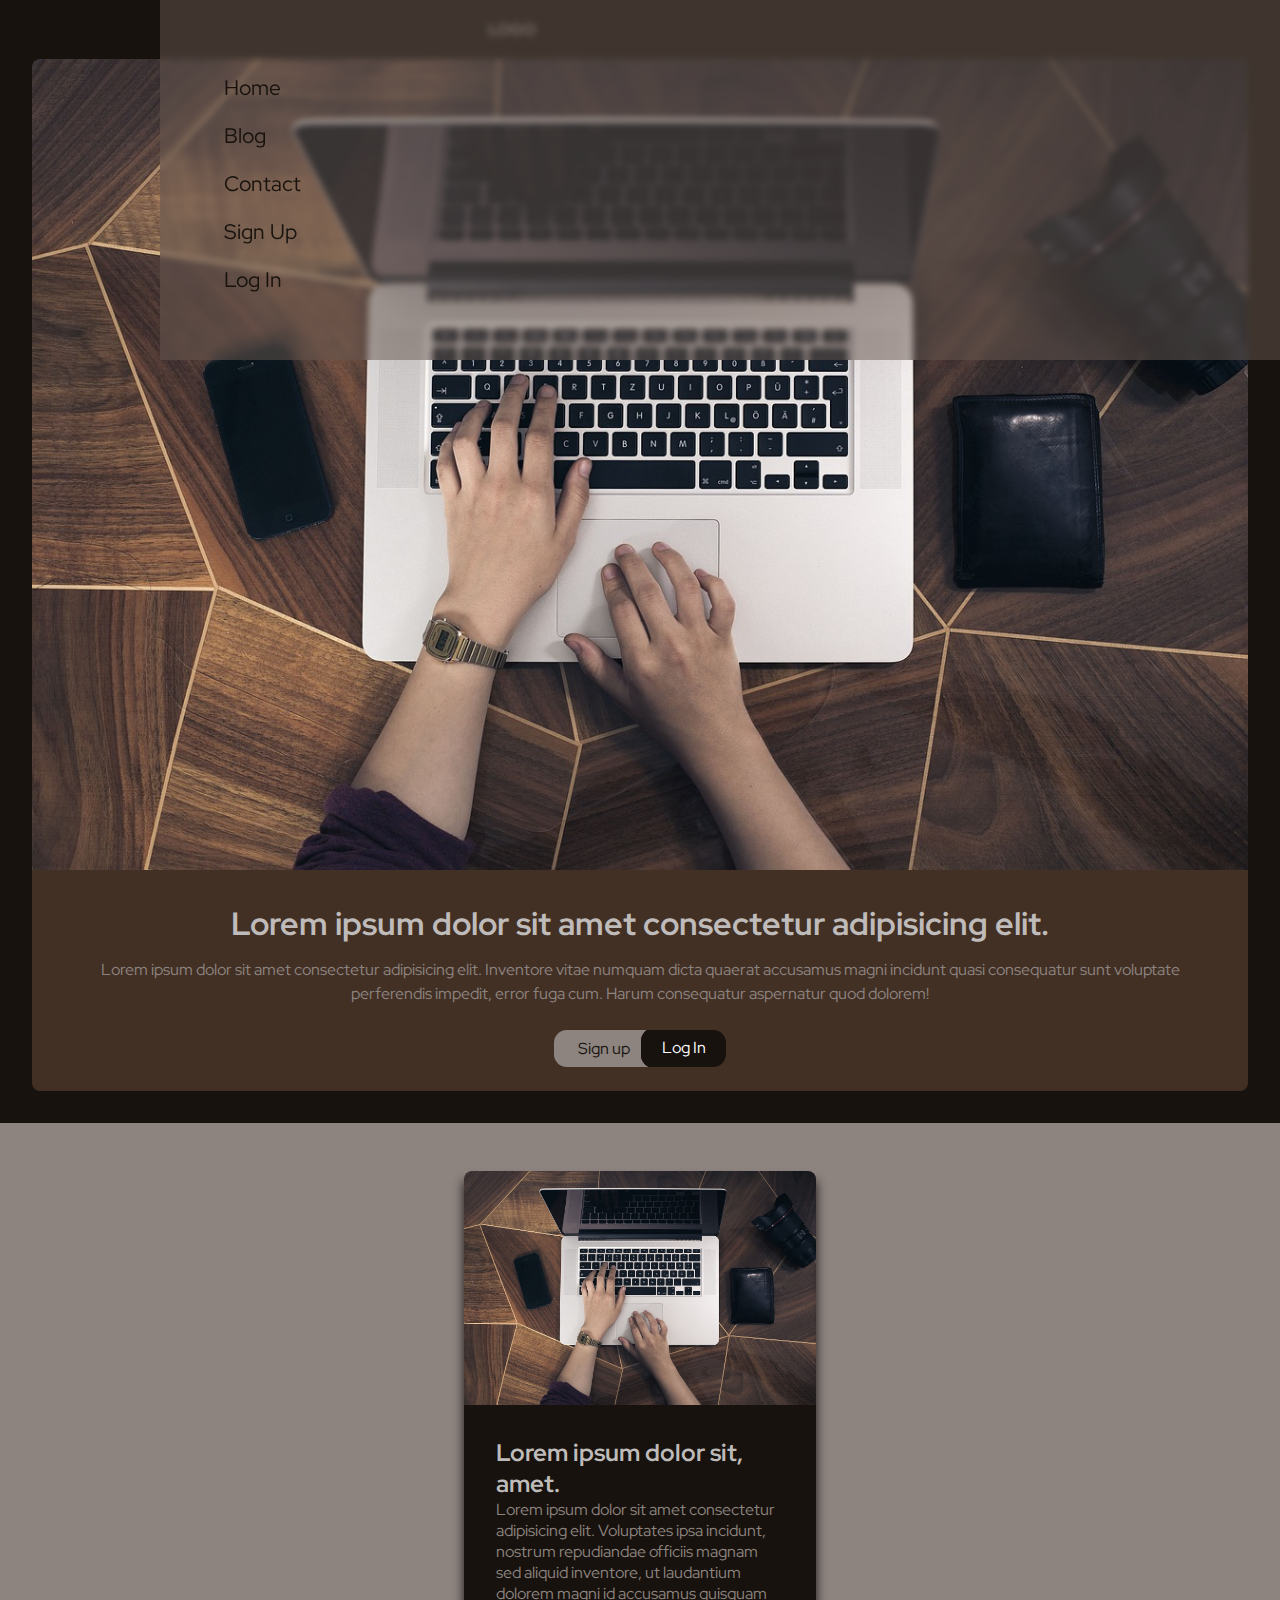
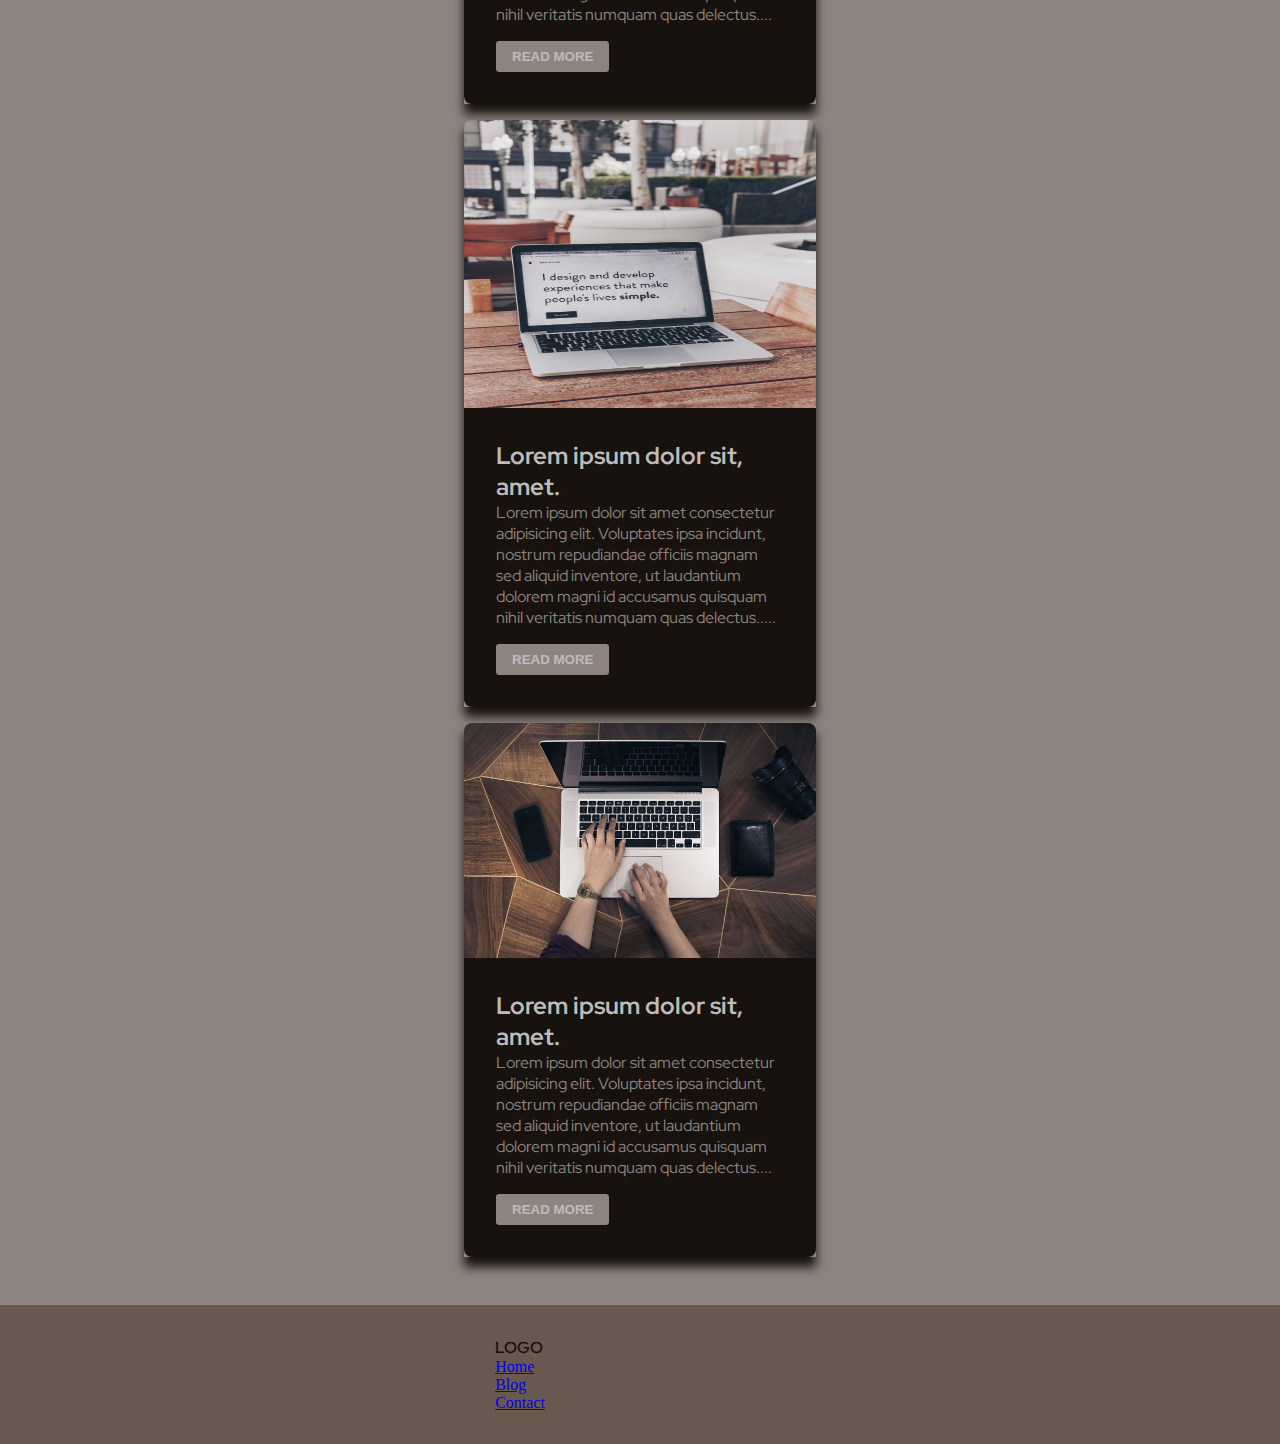
<file: index.html>
<!DOCTYPE html>
<html lang="en">
<head>
    <meta charset="UTF-8">
    <meta name="viewport" content="width=device-width, initial-scale=1.0">
    <link rel="stylesheet" href="main.css">
    <title>Home</title>
</head>
<body>
    <header>
        <div class="header">
            <div class="logo">
                <!-- debug logo -->
              <p>LOGO</p>
            </div>
            <button onclick="menuBar()" class="menu-bar">
                    <span></span>
                    <span></span>
                    <span></span>
            </button>
            <nav class="nav-links">
                <ul>
                <li><a href="index.html">Home</a></li>
                <li><a href="blogs.html">Blog</a></li>
                <li><a href="contact.html">Contact</a></li>
                <div class="cta buttons-one">
                    <li><a href="signup.html"> Sign Up</a></li>
                    <li><a href="signup.html">Log In</a></li>
                </div>
              </ul>
            </nav>
        </div>
    </header>

      <section class="hero-section">
        <div class="hero-illustration">
            <img src="/images/laptop-1842297_1280.jpg" alt="blog-illustration">
        </div>
        <div class="text-container">
            <h1>Lorem ipsum dolor sit amet consectetur adipisicing elit. </h1>
            <p>Lorem ipsum dolor sit amet consectetur adipisicing elit. Inventore vitae numquam dicta quaerat accusamus magni incidunt quasi consequatur sunt voluptate perferendis impedit, error fuga cum. Harum consequatur aspernatur quod dolorem!</p>
            <div class="cta-button">
                 <!-- get started button or signup and login button -->
                <a href="signup.html" class="sign-up">Sign up</a>
                <a href="signup.html" class="log-in">Log In</a>
            </div>
        </div>
      </section>
      <section class="blogs-section">
        <div class="blog blog-one">
            <div class="blog-image">
                <img src="/images/laptop-1842297_1280.jpg" alt="laptop">
            </div>
            <div class="blog-text">
                <div class="blog-title">
                    <h2>Lorem ipsum dolor sit, amet.</h2>
                </div>
                <div class="blog-snippet">
                    <p>Lorem ipsum dolor sit amet consectetur adipisicing elit. Voluptates ipsa incidunt, nostrum repudiandae officiis magnam sed aliquid inventore, ut laudantium dolorem magni id accusamus quisquam nihil veritatis numquam quas delectus....</p>
                </div>
                <div class="blog-readmore">
                    <button class="more-btn">read more</button>
                </div>
            </div>
        </div>
        <div class="blog blog-two">
            <div class="blog-image">
                <img src="/images/ben-kolde-bs2Ba7t69mM-unsplash.jpg" style="height: 18rem;" alt="laptop">
            </div>
            <div class="blog-text">                
                <div class="blog-title">
                    <h2>Lorem ipsum dolor sit, amet.</h2>
                </div>
                <div class="blog-snippet">
                    <p>Lorem ipsum dolor sit amet consectetur adipisicing elit. Voluptates ipsa incidunt, nostrum repudiandae officiis magnam sed aliquid inventore, ut laudantium dolorem magni id accusamus quisquam nihil veritatis numquam quas delectus.....</p>
                </div>
                <div class="blog-readmore">
                    <button class="more-btn">Read More</button>
                    <i class="fa-solid fa-arrow-right" style="color: #000000;"></i>
                </div>
            </div>
        </div>
        <div class="blog blog-three">
            <div class="blog-image">
                <img src="/images/laptop-1842297_1280.jpg" alt="laptop">
            </div>
            <div class="blog-text">                
                <div class="blog-title">
                    <h2>Lorem ipsum dolor sit, amet.</h2>
                </div>
                <div class="blog-snippet">
                    <p>Lorem ipsum dolor sit amet consectetur adipisicing elit. Voluptates ipsa incidunt, nostrum repudiandae officiis magnam sed aliquid inventore, ut laudantium dolorem magni id accusamus quisquam nihil veritatis numquam quas delectus....</p>
                </div>
                <div class="blog-readmore">
                    <button class="more-btn">read more</button>
                </div>
            </div>
        </div>
      </section>

      <footer class="footer">
        <div class="footer-logo">
            <p>LOGO</p>
          </div>
          <nav class="footer-nav-links">
            <ul>
              <li><a href="index.html">Home</a></li>
              <li><a href="blogs.html">Blog</a></li>
              <li><a href="contact.html">Contact</a></li>
            </ul>
          </nav>
      </footer>
    <script src="nav.js"></script>
</body>
</html>
</file>
<file: main.css>
@import url('https://fonts.googleapis.com/css2?family=Red+Hat+Display:display=swap');

* {
    margin: 0;
    padding: 0;
    box-sizing: border-box;
    color-scheme: dark/light;
    overflow-x: hidden;
}

:root {
    --clr-extra: #17aaaa;
    --clr-hero: #17120d;
    --clr-accent: #423025;
    --clr-neutral: #FFFF;
    --clr-footer: #685850;

    --clr-btn: #17120d;

    --ff-logo: 'Red Hat Display', sans-serif;
    --ff-base: ;

    --space-one: 2rem;

    --clr-font-neutral: #8d8480;
    --clr-font-head: #BEBBBA;

    --width-base: 22rem;
}

body {
    display: flex;
    flex-direction: column;
    align-items: center;
    justify-content: center;
    min-height: 100vh;
    padding-inline: 2rem;
    background-color: var(--clr-hero);
}

img {
    max-width: 100%;
}

.header {
    display: flex;
    justify-content: center;
    align-items: center;
    padding: 1.2rem;
}

.nav-links {
    /* display: none; */
    position: fixed;
    left: 10rem;
    top: 0;
    background-color: #68585080;
    width: 100%;
    height: 40%;
    z-index: 1000;
    backdrop-filter: blur(.2rem);
}

.nav-links > ul {
    padding: 4rem;
}

.nav-links a {
    font-family: var(--ff-logo);
    color: var(--clr-btn);
    line-height: 3rem;
    font-size: 1.3rem;
    text-decoration: none;
}

.menu-bar {
    border: 2px solid var(--clr-font-neutral);
    padding: .5rem;
    background: none;
    position: absolute;
    right: 2rem;
    z-index: 9999;
    border-radius: .5rem;
}

.menu-bar span {
    display: block;
    width: 1.5rem;
    height: .125rem;
    background-color: var(--clr-font-neutral);  
}

.menu-bar > span:not(:last-child) {
    margin-bottom: .3rem;
}

.logo {
    margin-right: 16rem;
    font-family: var(--ff-logo);
    color: var(--clr-font-neutral);
    font-weight: 700;
}



.hero-section {
    padding-bottom: var(--space-one);
    text-align: center;
}

.hero-illustration {
    display: flex;
}

.hero-illustration img {
    border-top-right-radius: .5rem;
    border-top-left-radius: .5rem;
}

.text-container {
    display: flex;
    justify-content: center;
    align-items: center;
    flex-direction: column;
    background-color: var(--clr-accent);
    font-family: var(--ff-logo);
    padding: var(--space-one) var(--space-one) 0;
    border-bottom-right-radius: .5rem;
    border-bottom-left-radius: .5rem;
}

.text-container h1 {
    color: var(--clr-font-head);
}

.text-container p {
    margin-top: .8rem;
    color: var(--clr-font-neutral);
    line-height: 1.5rem;
}

.cta-button {
    background-color: var(--clr-font-neutral);
    padding: .5rem 0 .5rem 1.5rem;
    margin: 1.5rem 0;
    border-radius: .8rem;
}

.cta-button > button {
    display: block;
    border: none;
    outline: none;
}

.sign-up {
    text-decoration: none;
    color: var(--clr-btn);
    cursor: pointer;
}

.log-in {
    background-color: var(--clr-btn);
    padding: .53rem 1.2rem;
    border-radius: .8rem;
    margin-left: 0.5rem;
    border: 1px solid var(--clr-btn);
    color: var(--clr-neutral); 
    text-decoration: none;
}

.blogs-section {
    background: var(--clr-font-neutral);
    font-family: var(--ff-logo);
    padding: var(--space-one) 90rem;

}

.blog {
    margin: 1rem 0;
    box-shadow: var(--clr-hero) 0px 10px 10px 0px;
}

.blog-text {
    font-family: var(--ff-logo);
    padding: var(--space-one) var(--space-one);
    width: var(--width-base);
    background-color: var(--clr-hero);
    border-bottom-right-radius: .5rem;
    border-bottom-left-radius: .5rem;
}

.blog-text h2 {
    color: var(--clr-font-head);
}

.blog-text p {
    color: var(--clr-font-neutral);
}

.blog-image {
    display: flex;
}

.blog-image > img {
    border-top-right-radius: .5rem;
    border-top-left-radius: .5rem;
    width: var(--width-base);
}

.blog-title {
    font-weight: 900;
    color: var(--clr-font-neutral);
}

.more-btn {
    border: none;
    background-color: var(--clr-font-neutral);
    color: var(--clr-font-head);
    font-weight: 600;
    padding: .5rem 1rem;
    margin-top: 1rem;
    text-transform: uppercase;
    border-radius: .2rem;
}

.footer {
    background-color: var(--clr-footer);
    padding: var(--space-one) 90rem;
    text-align: left;
    margin-left: -15rem;
}

.footer-logo {
    color: var(--clr-btn);
    font-family: var(--ff-logo);
    font-weight: 600;
}

.footer-nav-links {
    
}


@media screen and (min-width: 64rem){
    .menu-bar{
        display: none;
    }
}
</file>
